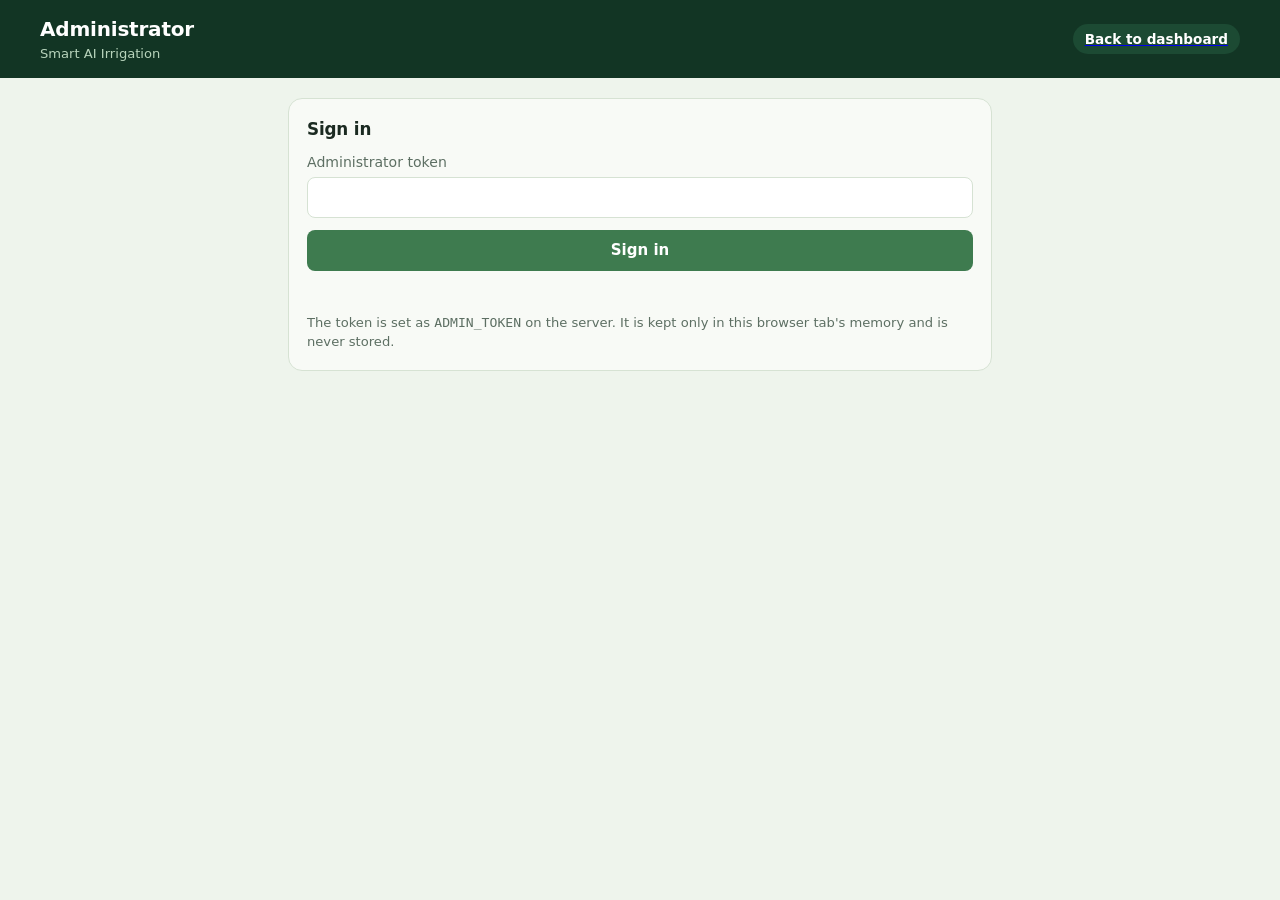
<file: frontend/admin.html>
<!doctype html>
<html lang="en">
<head>
<meta charset="utf-8">
<meta name="viewport" content="width=device-width, initial-scale=1">
<meta name="robots" content="noindex">
<title>Administrator – Smart AI Irrigation</title>
<link rel="icon" href="favicon.svg" type="image/svg+xml">
<link rel="stylesheet" href="css/style.css">
</head>
<body>
<header class="top">
  <div class="brand"><div><h1>Administrator</h1><p>Smart AI Irrigation</p></div></div>
  <div class="top-right"><a class="pill" href="index.html"><b>Back to dashboard</b></a></div>
</header>
<main class="narrow">
  <section class="panel">
    <h2>Sign in</h2>
    <form class="admin" id="loginForm">
      <label class="f">Administrator token
        <input type="password" id="token" autocomplete="off" required minlength="16">
      </label>
      <button class="btn" type="submit">Sign in</button>
      <p class="msg" id="loginMsg" role="status"></p>
    </form>
    <p class="hint">The token is set as <code>ADMIN_TOKEN</code> on the server. It is kept only in this browser tab's memory and is never stored.</p>
  </section>

  <section class="panel hidden" id="settingsPanel">
    <h2>Analysis settings</h2>
    <p class="hint">Device: <strong id="devName"></strong>. These values change how the backend and dashboard interpret readings. They do not reconfigure the ESP32 – the firmware threshold is set in the Arduino sketch.</p>
    <form class="admin" id="settingsForm">
      <label class="f">Dry threshold (0–4095, readings at or above this count as dry)
        <input type="number" id="threshold" min="0" max="4095" step="1" required>
      </label>
      <label class="f">Mark device offline after (seconds without data, 10–3600)
        <input type="number" id="offlineAfter" min="10" max="3600" step="1" required>
      </label>
      <button class="btn" type="submit">Save settings</button>
      <p class="msg" id="settingsMsg" role="status"></p>
    </form>
  </section>

  <section class="panel locked hidden" id="pumpPanel">
    <h2>Manual pump control</h2>
    <p class="banner warn">Not available. No pump or relay is installed, and pump control has not been implemented. Nothing on this page can switch hardware.</p>
    <button class="btn" type="button" disabled>Start pump</button>
    <p class="hint" id="pumpMsg"></p>
  </section>
</main>
<script src="config.js"></script>
<script src="js/admin.js"></script>
</body>
</html>
</file>
<file: frontend/css/style.css>
:root{
  --forest:#123524; --moss:#3e7b4f; --leaf:#5fa56a; --sage:#cfe3cf; --mist:#eef4ec; --paper:#f8faf6;
  --soil:#7a5638; --ink:#1b2a21; --muted:#5d6f63; --line:#d6e2d3;
  --ok:#2f9e57; --warn:#c98a12; --bad:#c2443a; --sim:#6b4fbb;
  --font:"Segoe UI",system-ui,-apple-system,"Helvetica Neue",Arial,sans-serif;
}
*{box-sizing:border-box}
html{-webkit-text-size-adjust:100%}
body{margin:0;background:var(--mist);color:var(--ink);font:15px/1.5 var(--font)}
h1,h2{margin:0;font-weight:650;letter-spacing:-.01em}
h1{font-size:1.25rem} h2{font-size:1.05rem}
.hidden{display:none!important}
:focus-visible{outline:3px solid #8fd19e;outline-offset:2px}

.top{display:flex;flex-wrap:wrap;gap:12px 24px;align-items:center;justify-content:space-between;
  padding:14px clamp(16px,4vw,40px);background:var(--forest);color:#eaf5ea}
.brand{display:flex;gap:12px;align-items:center;color:#9be0a8}
.brand h1{color:#fff} .brand p{margin:0;font-size:.82rem;color:#b7d3bb}
.top-right{display:flex;flex-wrap:wrap;gap:10px;align-items:center}
.sel{display:flex;align-items:center;gap:8px;font-size:.85rem;color:#b7d3bb}
.sel select{background:#1c4a33;color:#fff;border:1px solid #3a6b50;border-radius:8px;padding:6px 10px;font:inherit}
.pill{display:inline-flex;align-items:center;gap:7px;padding:5px 12px;border-radius:99px;background:#1c4a33;font-size:.85rem}
.pill i{width:9px;height:9px;border-radius:50%;background:#8a9a8f}
.pill.ok i{background:#4ade80;box-shadow:0 0 8px #4ade80} .pill.bad i{background:#f87171}
.pill b{font-weight:600;color:#fff}

main{max-width:1180px;margin:0 auto;padding:20px clamp(14px,3vw,28px) 8px}
.banner{padding:10px 14px;border-radius:10px;margin-bottom:12px;font-size:.92rem;border:1px solid}
.banner.info{background:#e3efe2;border-color:#b9d3b9;color:#27492f}
.banner.sim{background:#ece6fb;border-color:#b9a8ee;color:#40298a}
.banner.warn{background:#fdf1d8;border-color:#e7c26f;color:#6b4a05}

.cards{display:grid;grid-template-columns:repeat(auto-fit,minmax(250px,1fr));gap:16px;margin-bottom:18px}
.card,.panel{background:var(--paper);border:1px solid var(--line);border-radius:14px;padding:18px}
.card>header,.panel-head{display:flex;justify-content:space-between;align-items:center;gap:10px;margin-bottom:10px}
.cards.stale .card:not(.device){opacity:.62}
.badge{font-size:.8rem;font-weight:600;padding:3px 10px;border-radius:99px;background:#e5ece3;color:var(--muted)}
.badge.ok{background:#d5efdc;color:#17683a} .badge.warn{background:#fbe8bd;color:#7a5200} .badge.bad{background:#f8d7d3;color:#8d241b}
.badge.neutral{background:#e5ece3;color:var(--muted)}
.hint{color:var(--muted);font-size:.82rem;margin:10px 0 0}

.big{display:flex;align-items:baseline;gap:10px}
.big span{font-size:3rem;font-weight:700;line-height:1;font-variant-numeric:tabular-nums}
.big small{color:var(--muted);font-size:.8rem}

/* soil profile: the soil column fills with dryness; the mark is the dry threshold */
.profile{position:relative;height:16px;margin-top:16px;border-radius:99px;background:linear-gradient(90deg,#5b8fb0,#8fbf9a 45%,#d3b56a 75%,var(--soil));overflow:hidden}
.profile-fill{position:absolute;right:0;top:0;bottom:0;background:rgba(248,250,246,.78);transition:width .6s}
.profile-mark{position:absolute;top:-2px;bottom:-2px;width:3px;background:var(--forest)}
.profile-mark span{position:absolute;top:22px;left:-34px;font-size:.72rem;color:var(--forest);white-space:nowrap}
.card.soil .hint{margin-top:30px}

.tank{height:96px;border:2px solid var(--moss);border-radius:10px 10px 18px 18px;overflow:hidden;position:relative;background:#f1f7f1}
.tank-fill{position:absolute;left:0;right:0;bottom:0;height:0;background:linear-gradient(#7fc4e6,#4a9fcf);transition:height .6s}
.tank.low{border-color:var(--bad)}
.tank-text{font-weight:600;margin:10px 0 0}

.led-list{list-style:none;margin:0;padding:0;display:grid;gap:12px}
.led-list li{display:flex;align-items:center;gap:8px}
.led{width:18px;height:18px;border-radius:50%;background:#d8dfd6;border:1px solid #c3ccc1}
.led.red.on{background:#ef4444;border-color:#b91c1c;box-shadow:0 0 10px #ef4444}
.led.green.on{background:#22c55e;border-color:#15803d;box-shadow:0 0 10px #22c55e}
.buzz{width:18px;height:18px;border-radius:4px;background:#d8dfd6;border:1px solid #c3ccc1}
.buzz.on{background:#f59e0b;border-color:#b45309;animation:pulse 1s infinite}
@keyframes pulse{50%{box-shadow:0 0 0 7px rgba(245,158,11,.0);transform:scale(1.12)}}
@media (prefers-reduced-motion:reduce){.buzz.on{animation:none}.profile-fill,.tank-fill{transition:none}}

dl{margin:0;display:grid;grid-template-columns:auto 1fr;gap:6px 14px;font-size:.9rem}
dt{color:var(--muted)} dd{margin:0;text-align:right;font-variant-numeric:tabular-nums}

.panel{margin-bottom:18px}
.range button{border:1px solid var(--line);background:#fff;padding:6px 12px;font:inherit;font-size:.85rem;cursor:pointer;color:var(--ink)}
.range button:first-child{border-radius:8px 0 0 8px} .range button:last-child{border-radius:0 8px 8px 0}
.range button.on{background:var(--moss);border-color:var(--moss);color:#fff}
.stats{display:grid;grid-template-columns:repeat(auto-fit,minmax(130px,1fr));gap:10px;margin:6px 0 16px}
.stat{background:var(--mist);border-radius:10px;padding:10px 12px}
.stat b{display:block;font-size:1.3rem;font-variant-numeric:tabular-nums} .stat span{font-size:.78rem;color:var(--muted)}
.charts{display:grid;grid-template-columns:repeat(auto-fit,minmax(300px,1fr));gap:18px}
figure{margin:0} figcaption{font-size:.85rem;color:var(--muted);margin-bottom:6px}
.chart-box{position:relative;height:250px}

.two{display:grid;grid-template-columns:repeat(auto-fit,minmax(340px,1fr));gap:18px}
.alerts{list-style:none;margin:10px 0 0;padding:0;display:grid;gap:8px;max-height:360px;overflow:auto}
.alerts li{display:grid;grid-template-columns:auto 1fr;gap:2px 10px;padding:9px 11px;border-radius:10px;background:var(--mist);border-left:4px solid var(--leaf)}
.alerts li.raised.critical{border-color:var(--bad)} .alerts li.raised.warning{border-color:var(--warn)}
.alerts li .t{grid-column:2;font-size:.78rem;color:var(--muted)}
.alerts .tag{font-size:.72rem;font-weight:700;padding:1px 8px;border-radius:99px;background:#fff;align-self:start}
.alerts .sim-tag{background:#ece6fb;color:#40298a;margin-left:6px}
.empty{color:var(--muted);text-align:center;padding:14px}
.table-wrap{overflow:auto;max-height:400px;margin-top:8px}
table{width:100%;border-collapse:collapse;font-size:.85rem;font-variant-numeric:tabular-nums}
th,td{text-align:left;padding:7px 8px;border-bottom:1px solid var(--line);white-space:nowrap}
th{position:sticky;top:0;background:var(--paper);color:var(--muted);font-weight:600}
td.bad{color:var(--bad);font-weight:600} td.sim{color:var(--sim)}

footer{display:flex;flex-wrap:wrap;justify-content:space-between;gap:8px;max-width:1180px;margin:0 auto;padding:10px clamp(14px,3vw,28px) 30px;color:var(--muted);font-size:.82rem}
footer a{color:var(--moss)}

/* admin page */
.narrow{max-width:760px}
form.admin{display:grid;gap:12px;margin-top:10px}
label.f{display:grid;gap:4px;font-size:.88rem;color:var(--muted)}
input[type=text],input[type=password],input[type=number]{padding:9px 11px;border:1px solid var(--line);border-radius:8px;font:inherit;background:#fff}
button.btn{background:var(--moss);color:#fff;border:0;border-radius:8px;padding:9px 16px;font:inherit;font-weight:600;cursor:pointer}
button.btn:disabled{background:#b9c5b8;cursor:not-allowed}
.msg{font-size:.88rem;margin-top:6px} .msg.err{color:var(--bad)} .msg.good{color:#17683a}
.locked{opacity:.8;border-style:dashed}
@media (max-width:520px){.big span{font-size:2.5rem}.top-right{width:100%}}
</file>
